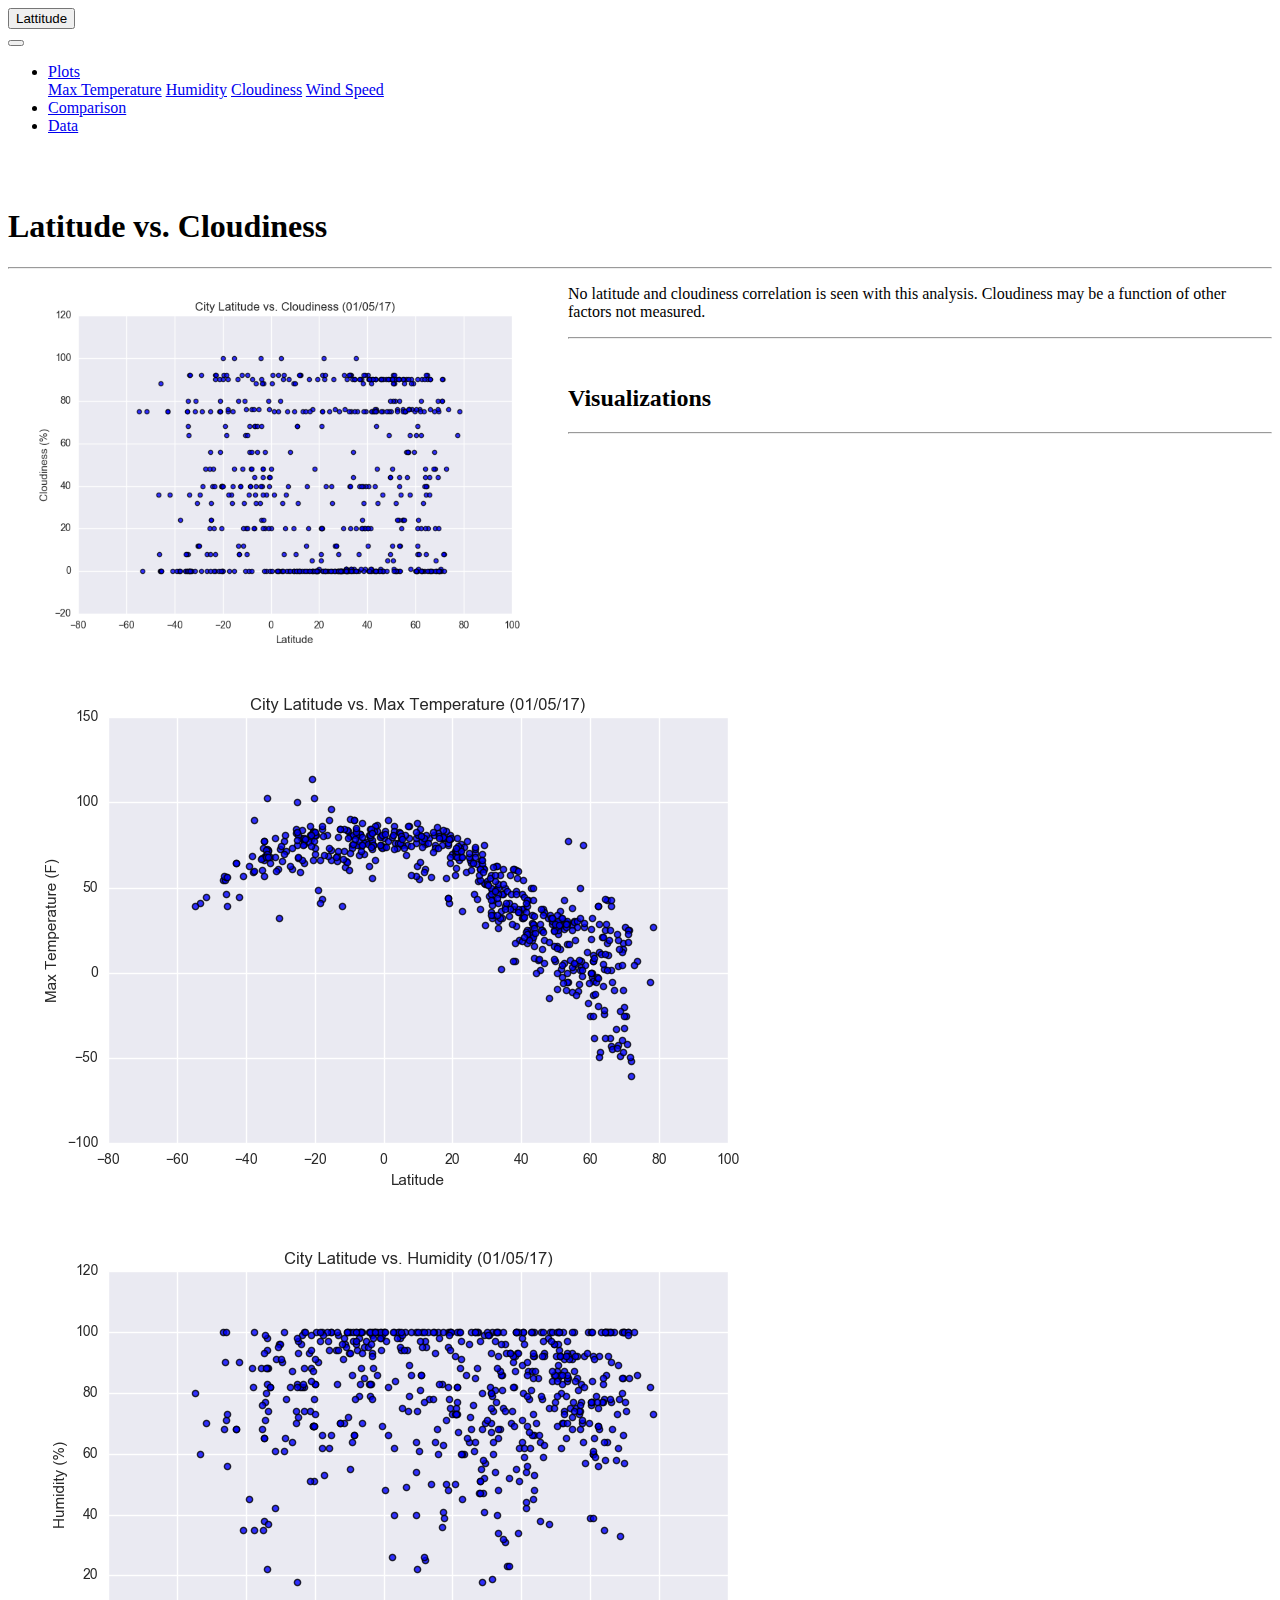
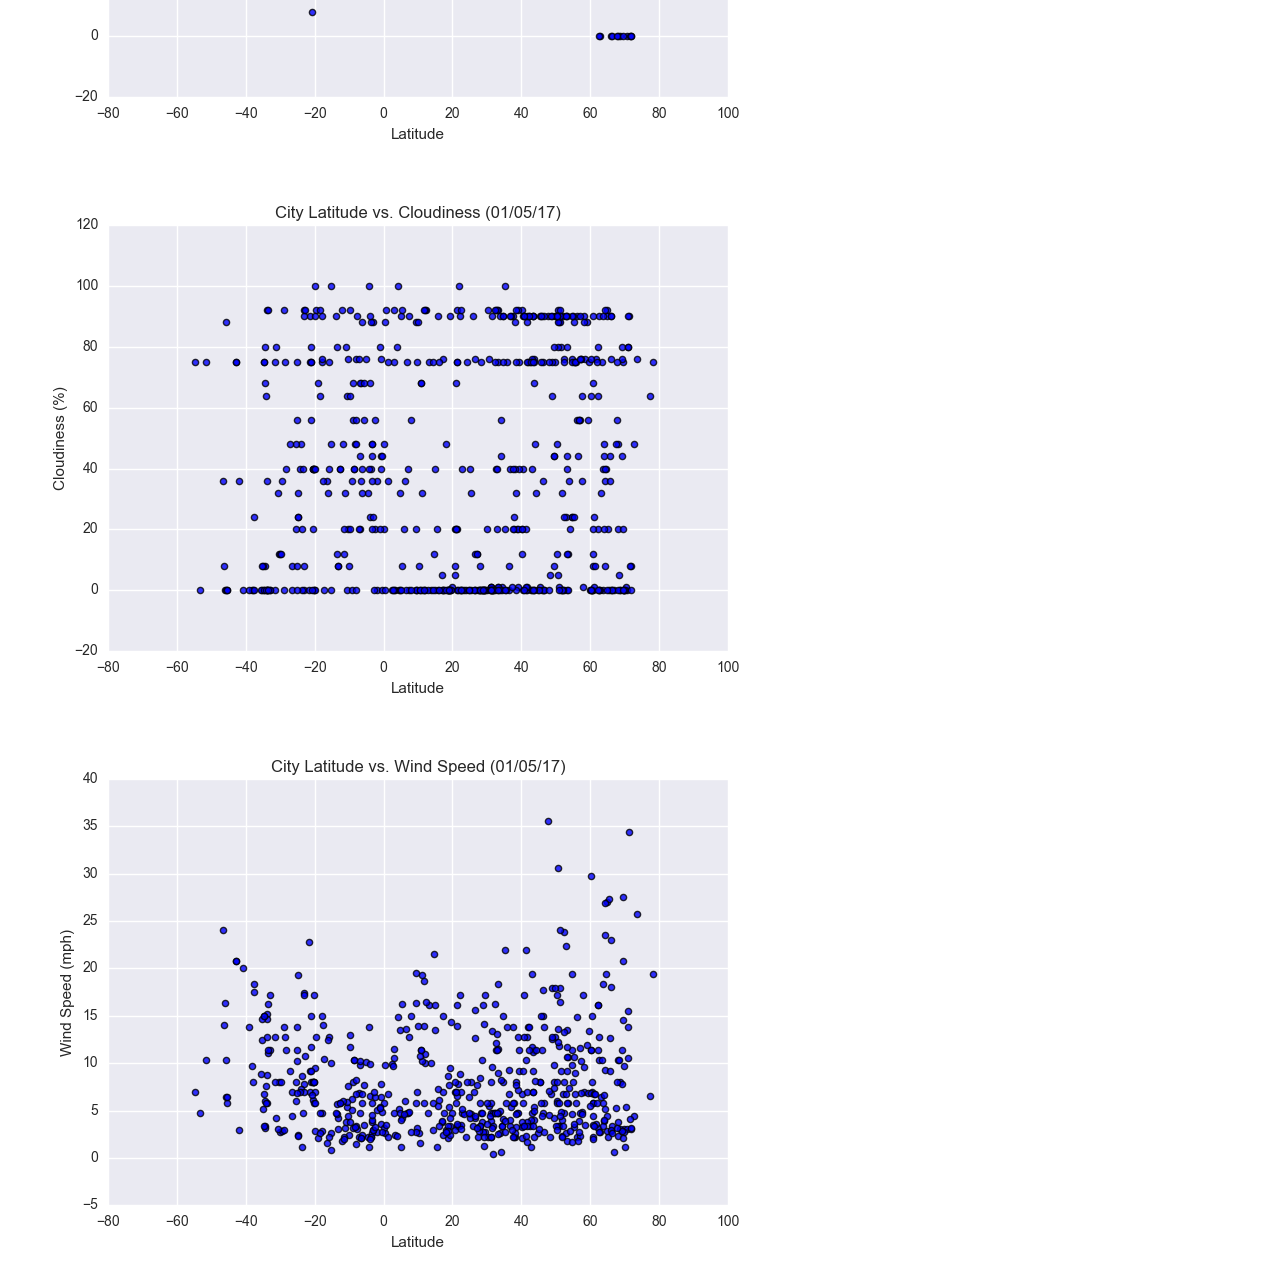
<file: cloudiness.html>
<!DOCTYPE html>
<html lang="en">

<head>
        <meta charset="UTF-8">
        <title>Latitude vs Cloudiness</title>

        <!-- Bootstrap before any other CSS -->
        <link rel="stylesheet" href="https://cdn.jsdelivr.net/npm/bootstrap@5.0.0-beta2/dist/css/bootstrap.min.css" rel="stylesheet" integrity="sha384-BmbxuPwQa2lc/FVzBcNJ7UAyJxM6wuqIj61tLrc4wSX0szH/Ev+nYRRuWlolflfl" crossorigin="anonymous">
        <script src="https://ajax.googleapis.com/ajax/libs/jquery/3.5.1/jquery.min.js"></script>
        <script src="https://maxcdn.bootstrapcdn.com/bootstrap/3.4.1/js/bootstrap.min.js"></script>
</head>
    
<body>
 <!-- starting the header -->
 <!-- C&P to other pages -->
 <div>
    <div class="row">
      <div class="col col-6 homebtn">
        <a href="index.html"><button type="button" class="btn btn-info">Lattitude</button></a>
      </div>
      <div class="col col-6 menubuttons divtop">


        <nav class="navbar navbar-expand-lg navbar-light bg-light">
          <button class="navbar-toggler" type="button" data-toggle="collapse" data-target="#navbarTogglerDemo03"
            aria-controls="navbarTogglerDemo03" aria-expanded="false" aria-label="Toggle navigation">
            <span class="navbar-toggler-icon"></span>
          </button>

          <div class="collapse navbar-collapse" id="navbarTogglerDemo03">
            <ul class="navbar-nav">
              <li class="nav-item dropdown">
                <a class="nav-link dropdown-toggle" href="#" id="navbarDropdownMenuLink" data-toggle="dropdown"
                  aria-haspopup="true" aria-expanded="false">
                  Plots
                </a>
                <div class="dropdown-menu" aria-labelledby="navbarDropdownMenuLink">
                  <a class="dropdown-item" href="maxtemp.html">Max Temperature</a>
                  <a class="dropdown-item" href="humidity.html">Humidity</a>
                  <a class="dropdown-item" href="cloudiness.html">Cloudiness</a>
                  <a class="dropdown-item" href="windspeed.html">Wind Speed</a>
                </div>
              </li>
              <li class="nav-item">
                <a class="nav-link" href="comparisons.html">Comparison</a>
              </li>
              <li class="nav-item">
                <a class="nav-link" href="data.html">Data</a>
              </li>
            </ul>
          </div>
        </nav>
      </div>
    </div>
  </div>
  <!-- End of header -->

  <!-- start of main body -->
  <div class="container">
        <br>
        <div class="row">
          <!-- start of left side -->
          <div class="col col-12 col-md-8 divbdy">
            <br>
            <h1>Latitude vs. Cloudiness</h1>
            <hr>
            <img src="resources/Fig3.png" alt="Lat vs. Cloudiness" width="560" align="left">
            <p>No latitude and cloudiness correlation is seen with this analysis. Cloudiness may be a function of other factors not measured.</p>
            <hr>
          </div>
          <!-- end of left side -->
    
          <!-- start of right side -->
          <div class="col col-12 col-md-4 divbdy">
            <br>
            <h2>Visualizations</h2>
            <hr>
            <div class='row'>
              <div class="col col-3 col-md-6">
                <a href="maxtemp.html"><img src="resources/Fig1.png" alt="Lat vs. Temperature" class="img-thumbnail"></a>
              </div>
              <div class="col col-3 col-md-6">
                <a href="humidity.html"><img src="resources/Fig2.png" alt="Lat vs. Humidity" class="img-thumbnail"></a>
              </div>
              <div class="col col-3 col-md-6">
                <a href="cloudiness.html"><img src="resources/Fig3.png" alt="Lat vs. Cloudiness" class="img-thumbnail"></a>
              </div>
              <div class="col col-3 col-md-6">
                <a href="windspeed.html"><img src="resources/Fig4.png" alt="Lat vs. Wind Speed" class="img-thumbnail"></a>
              </div>
            </div>
          </div>
          <!-- end of right side -->
        </div>
      </div>


</body>

</html>
</file>
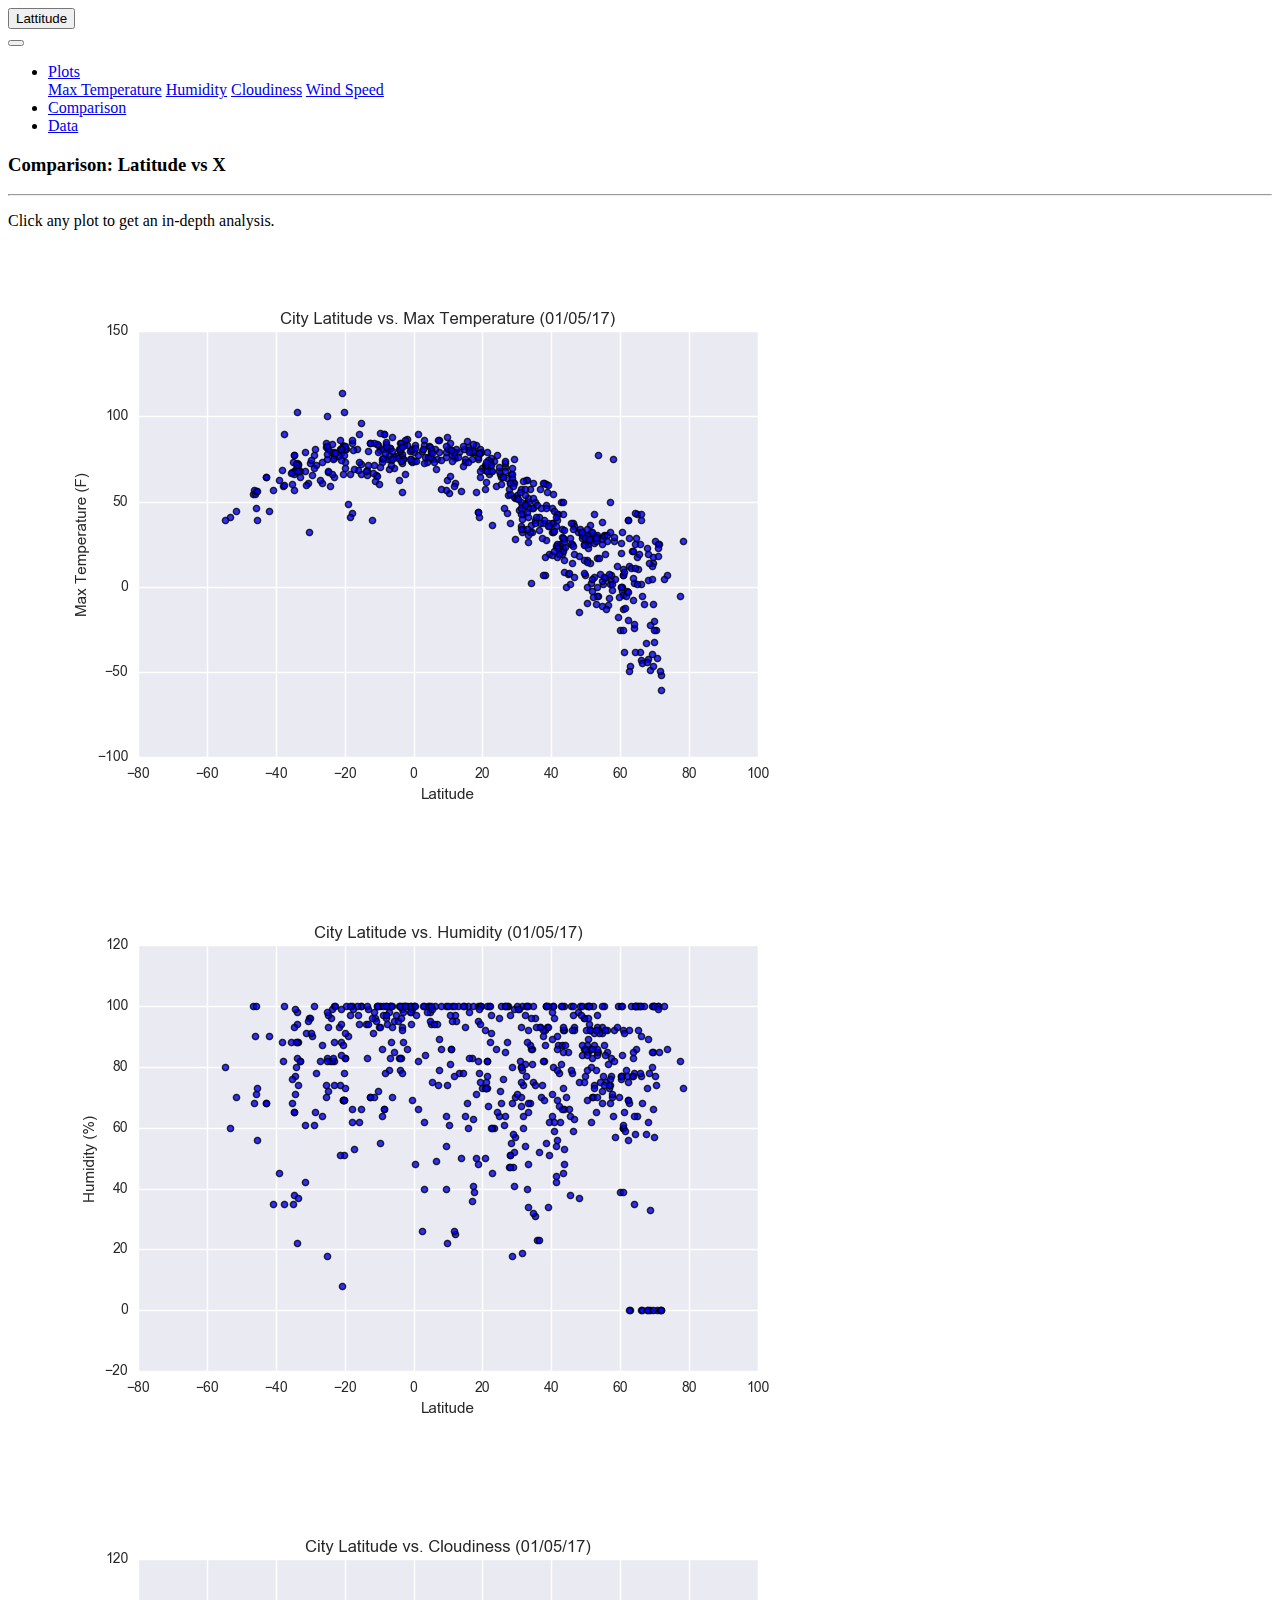
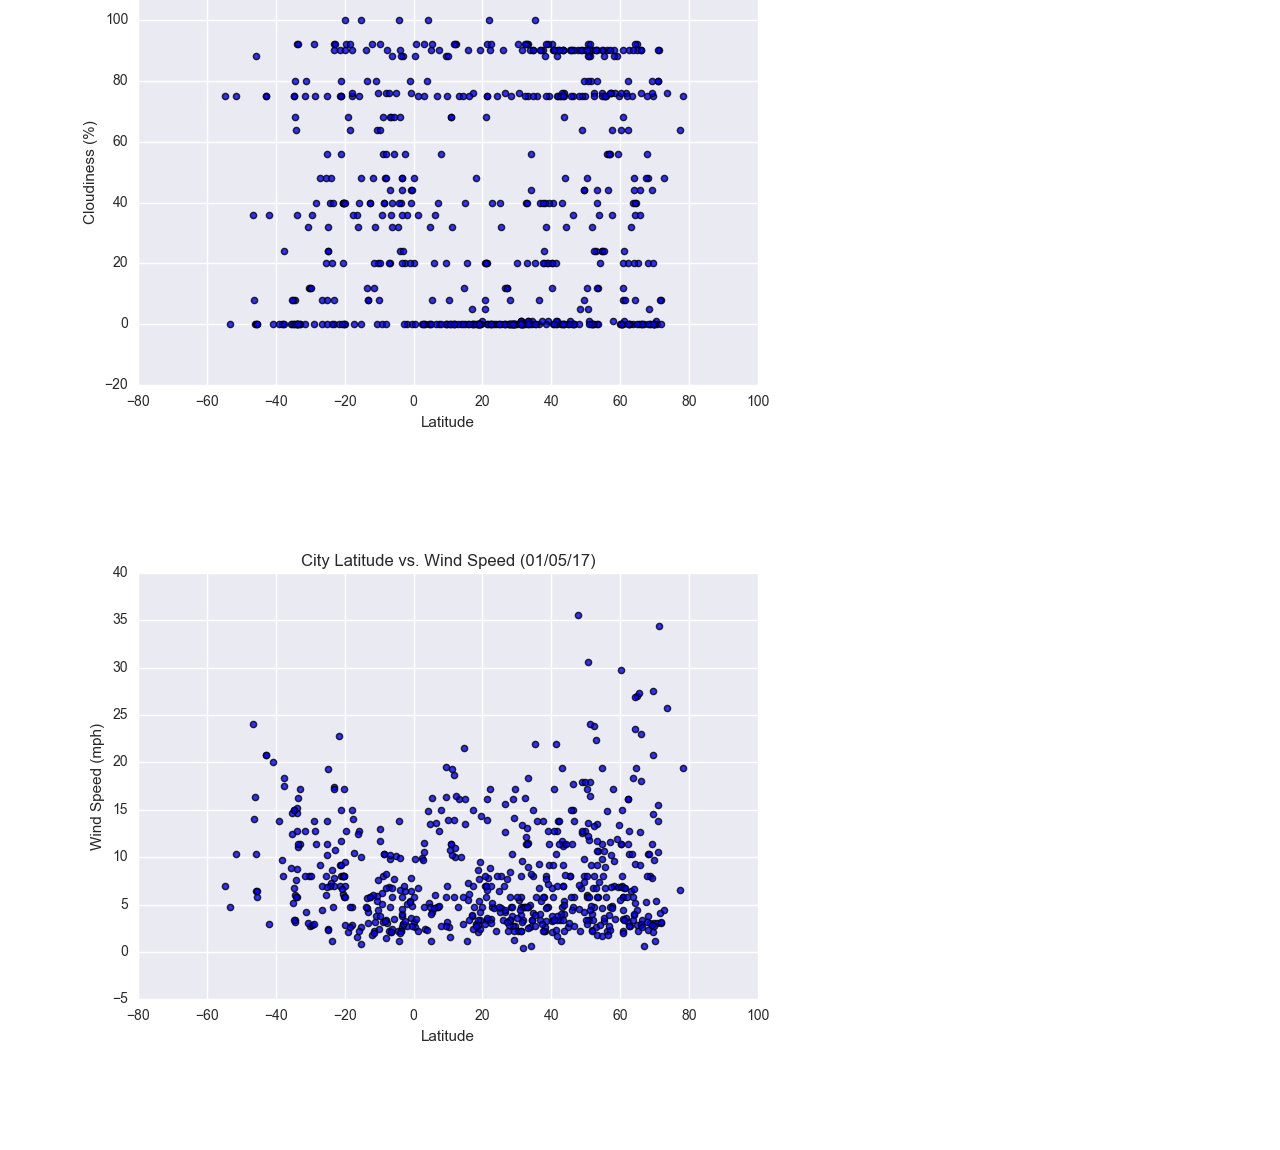
<file: comparisons.html>
<!DOCTYPE html>
<html lang="en">

<head>
        <meta charset="UTF-8">
        <title>Latitude Analysis Dashboard with Attitude</title>

        <!-- Bootstrap before any other CSS -->
        <link rel="stylesheet" href="https://cdn.jsdelivr.net/npm/bootstrap@5.0.0-beta2/dist/css/bootstrap.min.css" rel="stylesheet" integrity="sha384-BmbxuPwQa2lc/FVzBcNJ7UAyJxM6wuqIj61tLrc4wSX0szH/Ev+nYRRuWlolflfl" crossorigin="anonymous">
        <script src="https://ajax.googleapis.com/ajax/libs/jquery/3.5.1/jquery.min.js"></script>
        <script src="https://maxcdn.bootstrapcdn.com/bootstrap/3.4.1/js/bootstrap.min.js"></script>
</head>

<body>
   <!-- C&P to other pages -->
 <div>
    <div class="row">
      <div class="col col-6 homebtn">
        <a href="index.html"><button type="button" class="btn btn-info">Lattitude</button></a>
      </div>
      <div class="col col-6 menubuttons divtop">


        <nav class="navbar navbar-expand-lg navbar-light bg-light">
          <button class="navbar-toggler" type="button" data-toggle="collapse" data-target="#navbarTogglerDemo03"
            aria-controls="navbarTogglerDemo03" aria-expanded="false" aria-label="Toggle navigation">
            <span class="navbar-toggler-icon"></span>
          </button>

          <div class="collapse navbar-collapse" id="navbarTogglerDemo03">
            <ul class="navbar-nav">
              <li class="nav-item dropdown">
                <a class="nav-link dropdown-toggle" href="#" id="navbarDropdownMenuLink" data-toggle="dropdown"
                  aria-haspopup="true" aria-expanded="false">
                  Plots
                </a>
                <div class="dropdown-menu" aria-labelledby="navbarDropdownMenuLink">
                  <a class="dropdown-item" href="maxtemp.html">Max Temperature</a>
                  <a class="dropdown-item" href="humidity.html">Humidity</a>
                  <a class="dropdown-item" href="cloudiness.html">Cloudiness</a>
                  <a class="dropdown-item" href="windspeed.html">Wind Speed</a>
                </div>
              </li>
              <li class="nav-item">
                <a class="nav-link" href="comparison.html">Comparison</a>
              </li>
              <li class="nav-item">
                <a class="nav-link" href="data.html">Data</a>
              </li>
            </ul>
          </div>
        </nav>
      </div>
    </div>
  </div>
  <!-- End of header -->


    <!-- Content Section -->
    <div class="container">
      <div class="row">
        <div>
            <div class="box">
            <h3 class="title">Comparison: Latitude vs X</h3>
            <hr>
            <p>Click any plot to get an in-depth analysis.</p>
            <div class="container" style="padding-bottom: 40px;">
              <div class="row">
                <div class="col-lg-6" style="padding: 30px;">
                  <a href="maxtemp.html">
                    <img class="panel" src="resources/Fig1.png" alt="Max Temperature Image">
                  </a>
                </div>
                <div class="col-lg-6" style="padding: 30px;">
                  <a href="humidity.html">
                    <img class="panel" src="resources/Fig2.png" alt="Humidity Graph">
                  </a>
                </div>
              </div>
  
              <div class="row">
                <div class="col-lg-6" style="padding: 30px;">
                  <a href="cloudiness.html">
                    <img class="panel" src="resources/Fig3.png" alt="Cloudiness Graph">
                  </a>
  
                </div>
                <div class="col-lg-6" style="padding: 30px;">
                    <a href="windspeed.html">
                    <img class="panel" src="resources/Fig4.png" alt="Wind Speed Graph">
                  </a>
                </div>
              </div>
            </div>
          </div>
        </div>
      </div>
    </div>
  
  </body>
  
  </html>
</file>
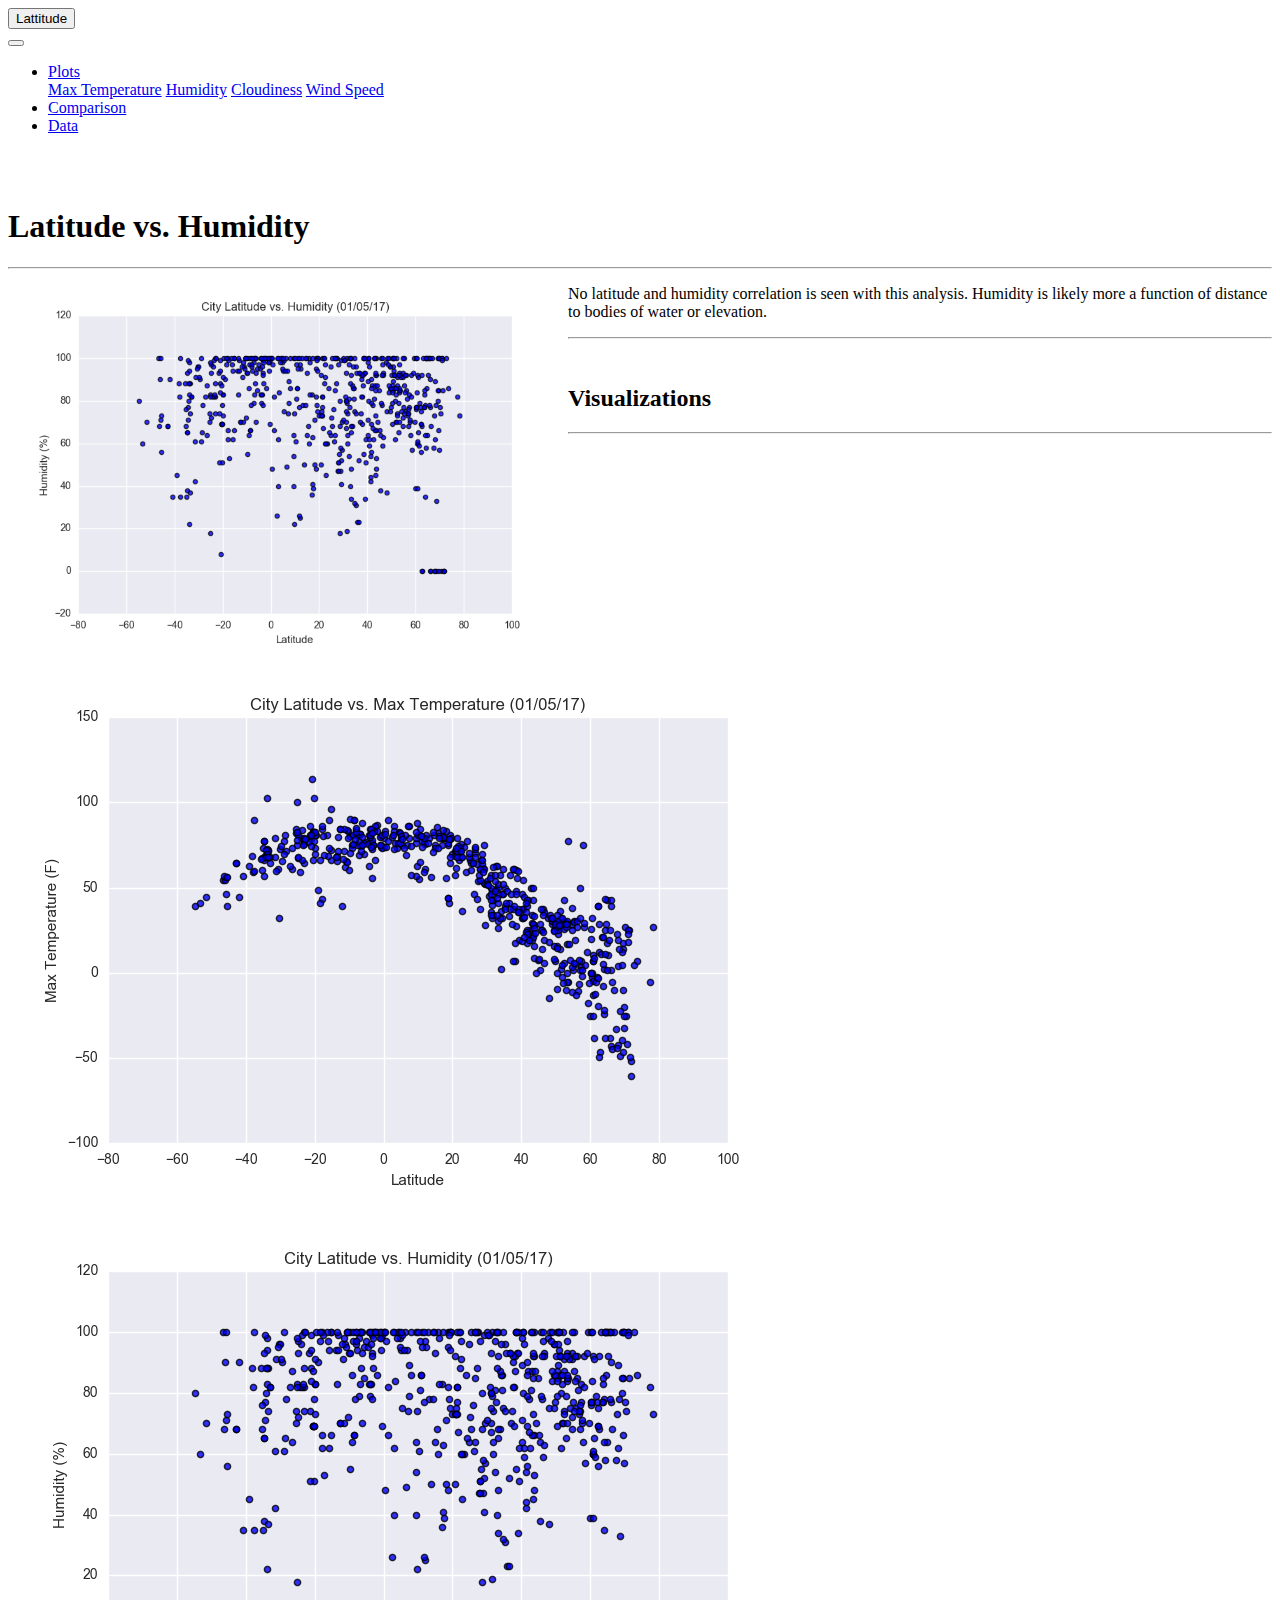
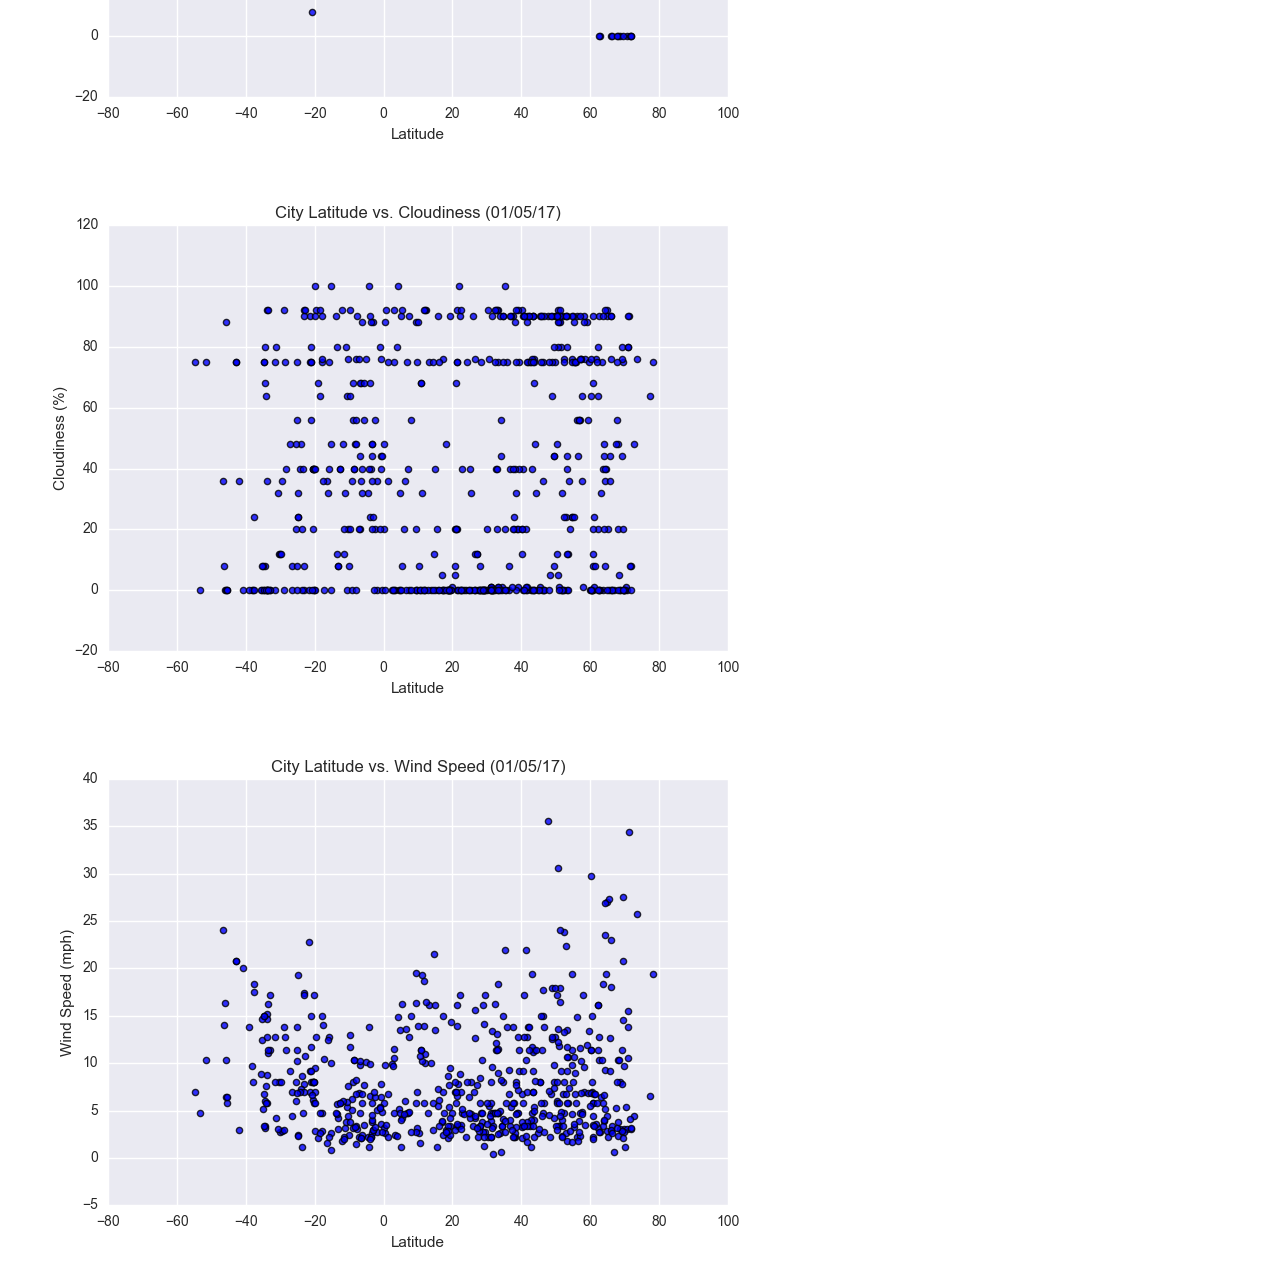
<file: humidity.html>
<!DOCTYPE html>
<html lang="en">

<head>
        <meta charset="UTF-8">
        <title>Latitude vs Humidity</title>

        <!-- Bootstrap before any other CSS -->
        <link rel="stylesheet" href="https://cdn.jsdelivr.net/npm/bootstrap@5.0.0-beta2/dist/css/bootstrap.min.css" rel="stylesheet" integrity="sha384-BmbxuPwQa2lc/FVzBcNJ7UAyJxM6wuqIj61tLrc4wSX0szH/Ev+nYRRuWlolflfl" crossorigin="anonymous">
        <script src="https://ajax.googleapis.com/ajax/libs/jquery/3.5.1/jquery.min.js"></script>
        <script src="https://maxcdn.bootstrapcdn.com/bootstrap/3.4.1/js/bootstrap.min.js"></script>
</head>
    
<body>
 <!-- starting the header -->
 <!-- C&P to other pages -->
 <div>
    <div class="row">
      <div class="col col-6 homebtn">
        <a href="index.html"><button type="button" class="btn btn-info">Lattitude</button></a>
      </div>
      <div class="col col-6 menubuttons divtop">


        <nav class="navbar navbar-expand-lg navbar-light bg-light">
          <button class="navbar-toggler" type="button" data-toggle="collapse" data-target="#navbarTogglerDemo03"
            aria-controls="navbarTogglerDemo03" aria-expanded="false" aria-label="Toggle navigation">
            <span class="navbar-toggler-icon"></span>
          </button>

          <div class="collapse navbar-collapse" id="navbarTogglerDemo03">
            <ul class="navbar-nav">
              <li class="nav-item dropdown">
                <a class="nav-link dropdown-toggle" href="#" id="navbarDropdownMenuLink" data-toggle="dropdown"
                  aria-haspopup="true" aria-expanded="false">
                  Plots
                </a>
                <div class="dropdown-menu" aria-labelledby="navbarDropdownMenuLink">
                  <a class="dropdown-item" href="maxtemp.html">Max Temperature</a>
                  <a class="dropdown-item" href="humidity.html">Humidity</a>
                  <a class="dropdown-item" href="cloudiness.html">Cloudiness</a>
                  <a class="dropdown-item" href="windspeed.html">Wind Speed</a>
                </div>
              </li>
              <li class="nav-item">
                <a class="nav-link" href="comparisons.html">Comparison</a>
              </li>
              <li class="nav-item">
                <a class="nav-link" href="data.html">Data</a>
              </li>
            </ul>
          </div>
        </nav>
      </div>
    </div>
  </div>
  <!-- End of header -->

  <!-- start of main body -->
  <div class="container">
        <br>
        <div class="row">
          <!-- start of left side -->
          <div class="col col-12 col-md-8 divbdy">
            <br>
            <h1>Latitude vs. Humidity</h1>
            <hr>
            <img src="resources/Fig2.png" alt="Lat vs. Humidity" width="560" align="left">
            <p>No latitude and humidity correlation is seen with this analysis. Humidity is likely more a function of distance to bodies of water or elevation.</p>
            <hr>
          </div>
          <!-- end of left side -->
    
          <!-- start of right side -->
          <div class="col col-12 col-md-4 divbdy">
            <br>
            <h2>Visualizations</h2>
            <hr>
            <div class='row'>
              <div class="col col-3 col-md-6">
                <a href="maxtemp.html"><img src="resources/Fig1.png" alt="Lat vs. Temperature" class="img-thumbnail"></a>
              </div>
              <div class="col col-3 col-md-6">
                <a href="humidity.html"><img src="resources/Fig2.png" alt="Lat vs. Humidity" class="img-thumbnail"></a>
              </div>
              <div class="col col-3 col-md-6">
                <a href="cloudiness.html"><img src="resources/Fig3.png" alt="Lat vs. Cloudiness" class="img-thumbnail"></a>
              </div>
              <div class="col col-3 col-md-6">
                <a href="windspeed.html"><img src="resources/Fig4.png" alt="Lat vs. Wind Speed" class="img-thumbnail"></a>
              </div>
            </div>
          </div>
          <!-- end of right side -->
        </div>
      </div>


</body>

</html>
</file>
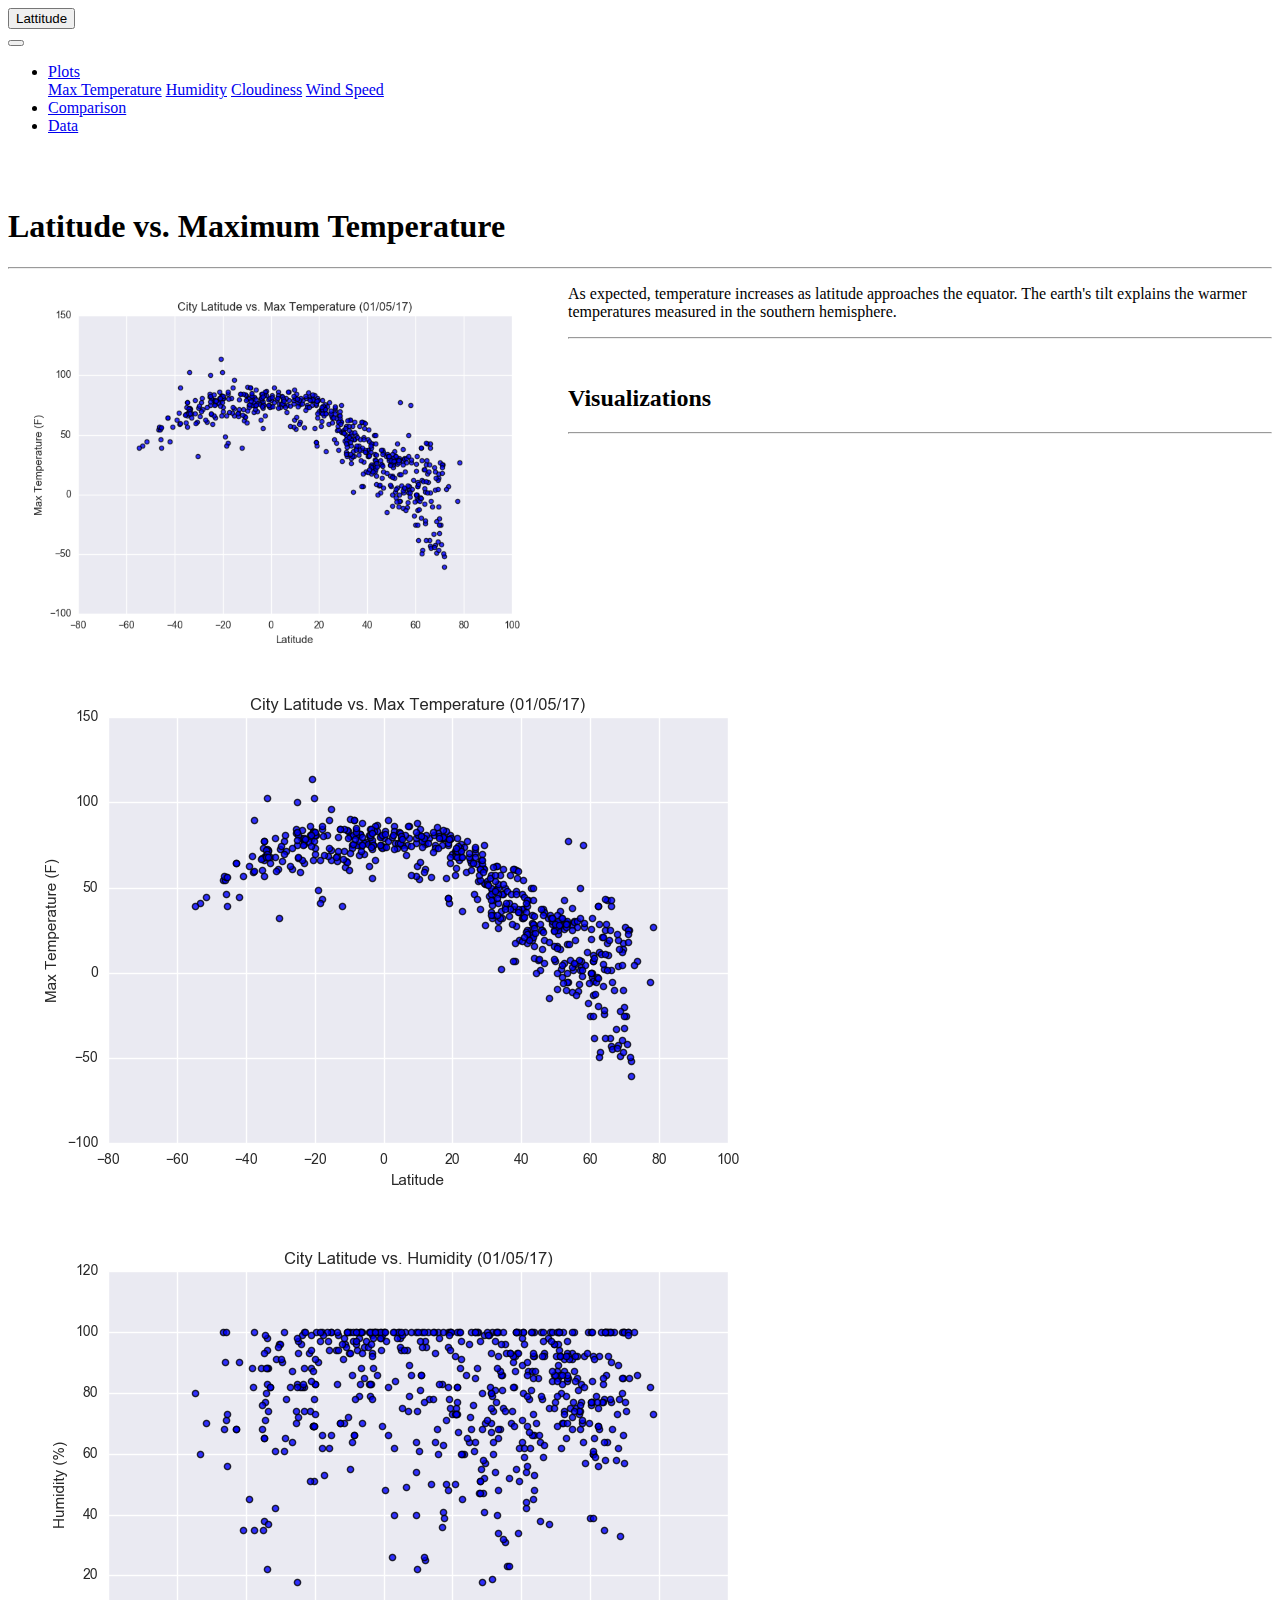
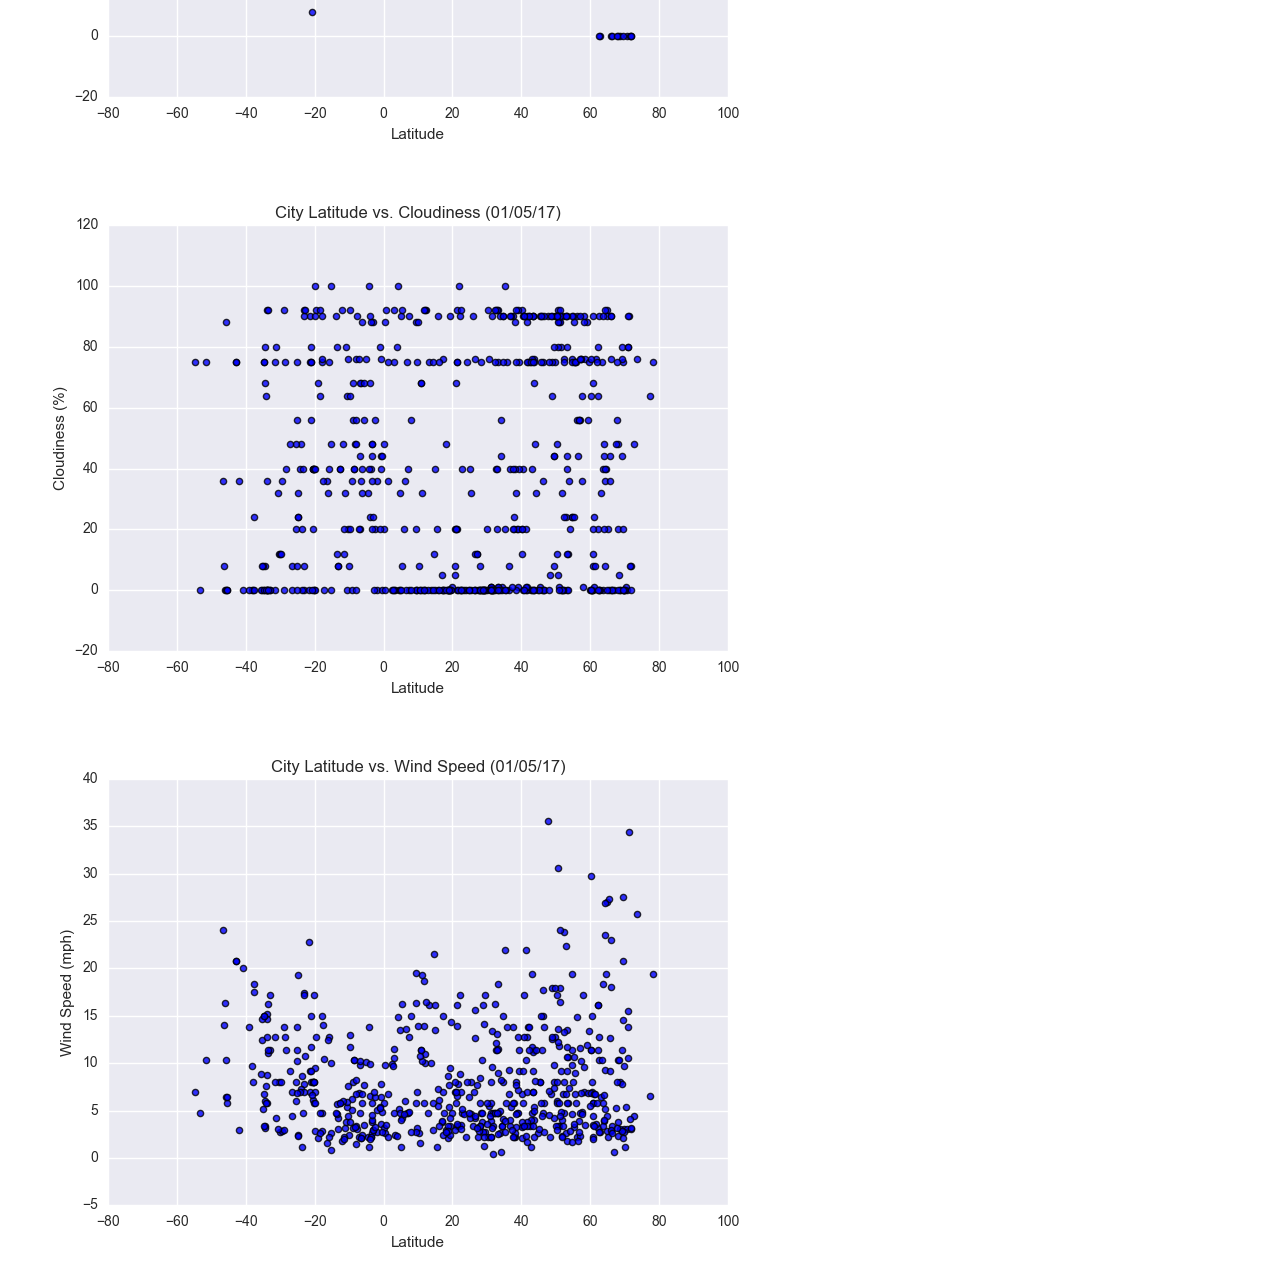
<file: maxtemp.html>
<!DOCTYPE html>
<html lang="en">

<head>
        <meta charset="UTF-8">
        <title>Latitude vs Maximum Temperature</title>

        <!-- Bootstrap before any other CSS -->
        <link rel="stylesheet" href="https://cdn.jsdelivr.net/npm/bootstrap@5.0.0-beta2/dist/css/bootstrap.min.css" rel="stylesheet" integrity="sha384-BmbxuPwQa2lc/FVzBcNJ7UAyJxM6wuqIj61tLrc4wSX0szH/Ev+nYRRuWlolflfl" crossorigin="anonymous">
        <script src="https://ajax.googleapis.com/ajax/libs/jquery/3.5.1/jquery.min.js"></script>
        <script src="https://maxcdn.bootstrapcdn.com/bootstrap/3.4.1/js/bootstrap.min.js"></script>
</head>
    
<body>
 <!-- starting the header -->
 <!-- C&P to other pages -->
 <div>
    <div class="row">
      <div class="col col-6 homebtn">
        <a href="index.html"><button type="button" class="btn btn-info">Lattitude</button></a>
      </div>
      <div class="col col-6 menubuttons divtop">


        <nav class="navbar navbar-expand-lg navbar-light bg-light">
          <button class="navbar-toggler" type="button" data-toggle="collapse" data-target="#navbarTogglerDemo03"
            aria-controls="navbarTogglerDemo03" aria-expanded="false" aria-label="Toggle navigation">
            <span class="navbar-toggler-icon"></span>
          </button>

          <div class="collapse navbar-collapse" id="navbarTogglerDemo03">
            <ul class="navbar-nav">
              <li class="nav-item dropdown">
                <a class="nav-link dropdown-toggle" href="#" id="navbarDropdownMenuLink" data-toggle="dropdown"
                  aria-haspopup="true" aria-expanded="false">
                  Plots
                </a>
                <div class="dropdown-menu" aria-labelledby="navbarDropdownMenuLink">
                  <a class="dropdown-item" href="maxtemp.html">Max Temperature</a>
                  <a class="dropdown-item" href="humidity.html">Humidity</a>
                  <a class="dropdown-item" href="cloudiness.html">Cloudiness</a>
                  <a class="dropdown-item" href="windspeed.html">Wind Speed</a>
                </div>
              </li>
              <li class="nav-item">
                <a class="nav-link" href="comparisons.html">Comparison</a>
              </li>
              <li class="nav-item">
                <a class="nav-link" href="data.html">Data</a>
              </li>
            </ul>
          </div>
        </nav>
      </div>
    </div>
  </div>
  <!-- End of header -->

  <!-- start of main body -->
  <div class="container">
        <br>
        <div class="row">
          <!-- start of left side -->
          <div class="col col-12 col-md-8 divbdy">
            <br>
            <h1>Latitude vs. Maximum Temperature</h1>
            <hr>
            <img src="resources/Fig1.png" alt="Lat vs. Temp" width="560" align="left">
            <p>As expected, temperature increases as latitude approaches the equator. The earth's tilt explains the warmer temperatures measured in the southern hemisphere.</p>
            <hr>
          </div>
          <!-- end of left side -->
    
          <!-- start of right side -->
          <div class="col col-12 col-md-4 divbdy">
            <br>
            <h2>Visualizations</h2>
            <hr>
            <div class='row'>
              <div class="col col-3 col-md-6">
                <a href="maxtemp.html"><img src="resources/Fig1.png" alt="Lat vs. Temperature" class="img-thumbnail"></a>
              </div>
              <div class="col col-3 col-md-6">
                <a href="humidity.html"><img src="resources/Fig2.png" alt="Lat vs. Humidity" class="img-thumbnail"></a>
              </div>
              <div class="col col-3 col-md-6">
                <a href="cloudiness.html"><img src="resources/Fig3.png" alt="Lat vs. Cloudiness" class="img-thumbnail"></a>
              </div>
              <div class="col col-3 col-md-6">
                <a href="windspeed.html"><img src="resources/Fig4.png" alt="Lat vs. Wind Speed" class="img-thumbnail"></a>
              </div>
            </div>
          </div>
          <!-- end of right side -->
        </div>
      </div>


</body>

</html>
</file>
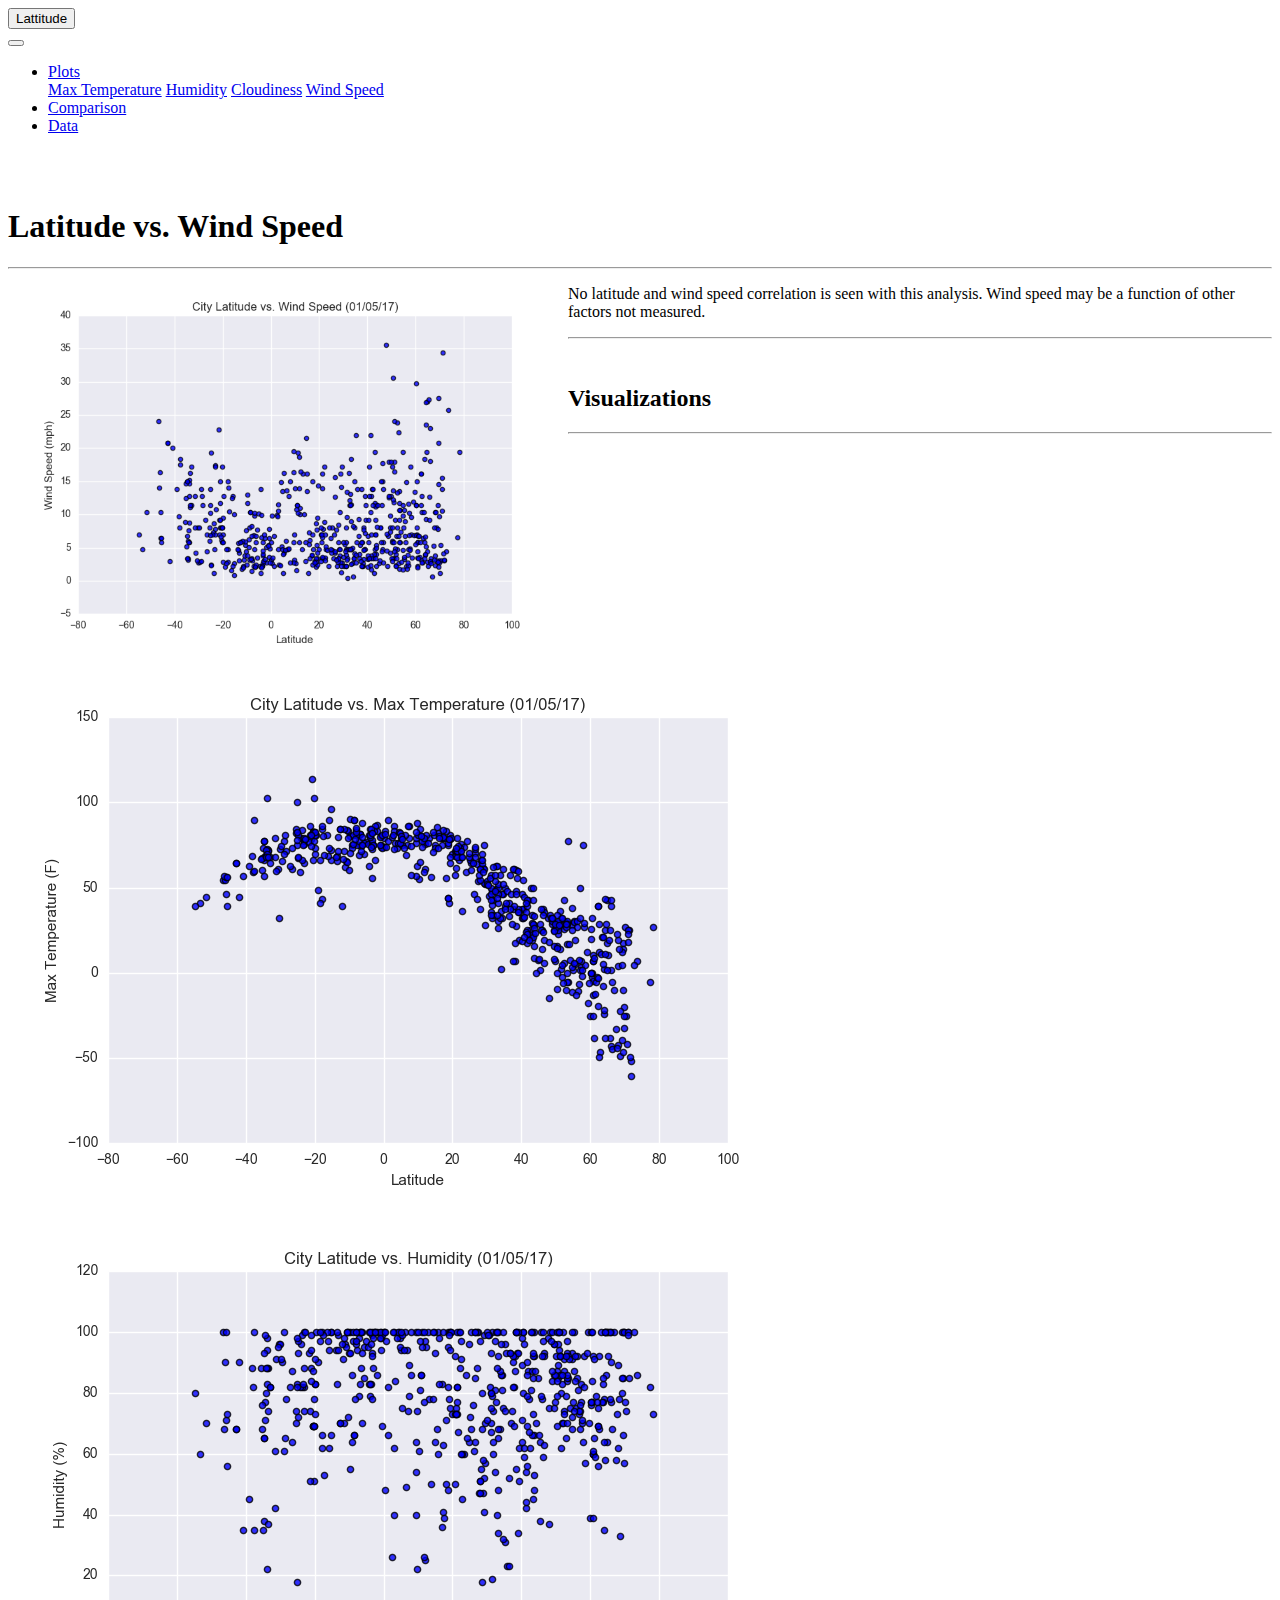
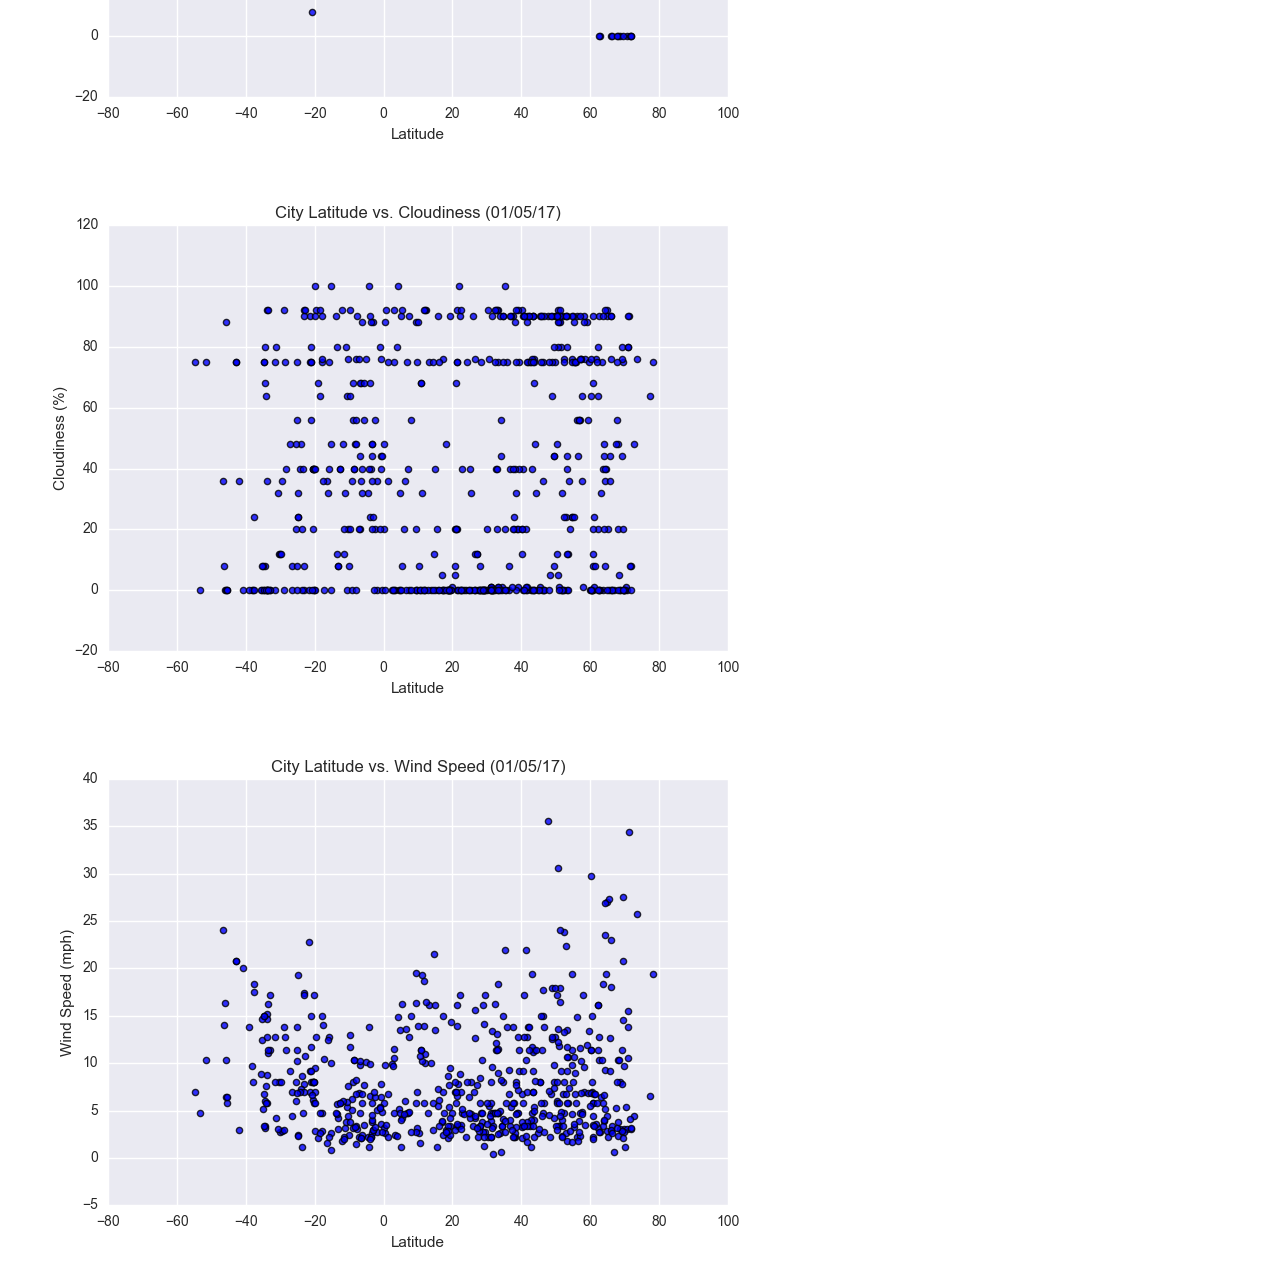
<file: windspeed.html>
<!DOCTYPE html>
<html lang="en">

<head>
        <meta charset="UTF-8">
        <title>Latitude vs Wind Speed</title>

        <!-- Bootstrap before any other CSS -->
        <link rel="stylesheet" href="https://cdn.jsdelivr.net/npm/bootstrap@5.0.0-beta2/dist/css/bootstrap.min.css" rel="stylesheet" integrity="sha384-BmbxuPwQa2lc/FVzBcNJ7UAyJxM6wuqIj61tLrc4wSX0szH/Ev+nYRRuWlolflfl" crossorigin="anonymous">
        <script src="https://ajax.googleapis.com/ajax/libs/jquery/3.5.1/jquery.min.js"></script>
        <script src="https://maxcdn.bootstrapcdn.com/bootstrap/3.4.1/js/bootstrap.min.js"></script>
</head>
    
<body>
 <!-- starting the header -->
 <!-- C&P to other pages -->
 <div>
    <div class="row">
      <div class="col col-6 homebtn">
        <a href="index.html"><button type="button" class="btn btn-info">Lattitude</button></a>
      </div>
      <div class="col col-6 menubuttons divtop">


        <nav class="navbar navbar-expand-lg navbar-light bg-light">
          <button class="navbar-toggler" type="button" data-toggle="collapse" data-target="#navbarTogglerDemo03"
            aria-controls="navbarTogglerDemo03" aria-expanded="false" aria-label="Toggle navigation">
            <span class="navbar-toggler-icon"></span>
          </button>

          <div class="collapse navbar-collapse" id="navbarTogglerDemo03">
            <ul class="navbar-nav">
              <li class="nav-item dropdown">
                <a class="nav-link dropdown-toggle" href="#" id="navbarDropdownMenuLink" data-toggle="dropdown"
                  aria-haspopup="true" aria-expanded="false">
                  Plots
                </a>
                <div class="dropdown-menu" aria-labelledby="navbarDropdownMenuLink">
                  <a class="dropdown-item" href="maxtemp.html">Max Temperature</a>
                  <a class="dropdown-item" href="humidity.html">Humidity</a>
                  <a class="dropdown-item" href="cloudiness.html">Cloudiness</a>
                  <a class="dropdown-item" href="windspeed.html">Wind Speed</a>
                </div>
              </li>
              <li class="nav-item">
                <a class="nav-link" href="comparisons.html">Comparison</a>
              </li>
              <li class="nav-item">
                <a class="nav-link" href="data.html">Data</a>
              </li>
            </ul>
          </div>
        </nav>
      </div>
    </div>
  </div>
  <!-- End of header -->

  <!-- start of main body -->
  <div class="container">
        <br>
        <div class="row">
          <!-- start of left side -->
          <div class="col col-12 col-md-8 divbdy">
            <br>
            <h1>Latitude vs. Wind Speed</h1>
            <hr>
            <img src="resources/Fig4.png" alt="Lat vs. Cloudiness" width="560" align="left">
            <p>No latitude and wind speed correlation is seen with this analysis. Wind speed may be a function of other factors not measured.</p>
            <hr>
          </div>
          <!-- end of left side -->
    
          <!-- start of right side -->
          <div class="col col-12 col-md-4 divbdy">
            <br>
            <h2>Visualizations</h2>
            <hr>
            <div class='row'>
              <div class="col col-3 col-md-6">
                <a href="maxtemp.html"><img src="resources/Fig1.png" alt="Lat vs. Temperature" class="img-thumbnail"></a>
              </div>
              <div class="col col-3 col-md-6">
                <a href="humidity.html"><img src="resources/Fig2.png" alt="Lat vs. Humidity" class="img-thumbnail"></a>
              </div>
              <div class="col col-3 col-md-6">
                <a href="cloudiness.html"><img src="resources/Fig3.png" alt="Lat vs. Cloudiness" class="img-thumbnail"></a>
              </div>
              <div class="col col-3 col-md-6">
                <a href="windspeed.html"><img src="resources/Fig4.png" alt="Lat vs. Wind Speed" class="img-thumbnail"></a>
              </div>
            </div>
          </div>
          <!-- end of right side -->
        </div>
      </div>


</body>

</html>
</file>
